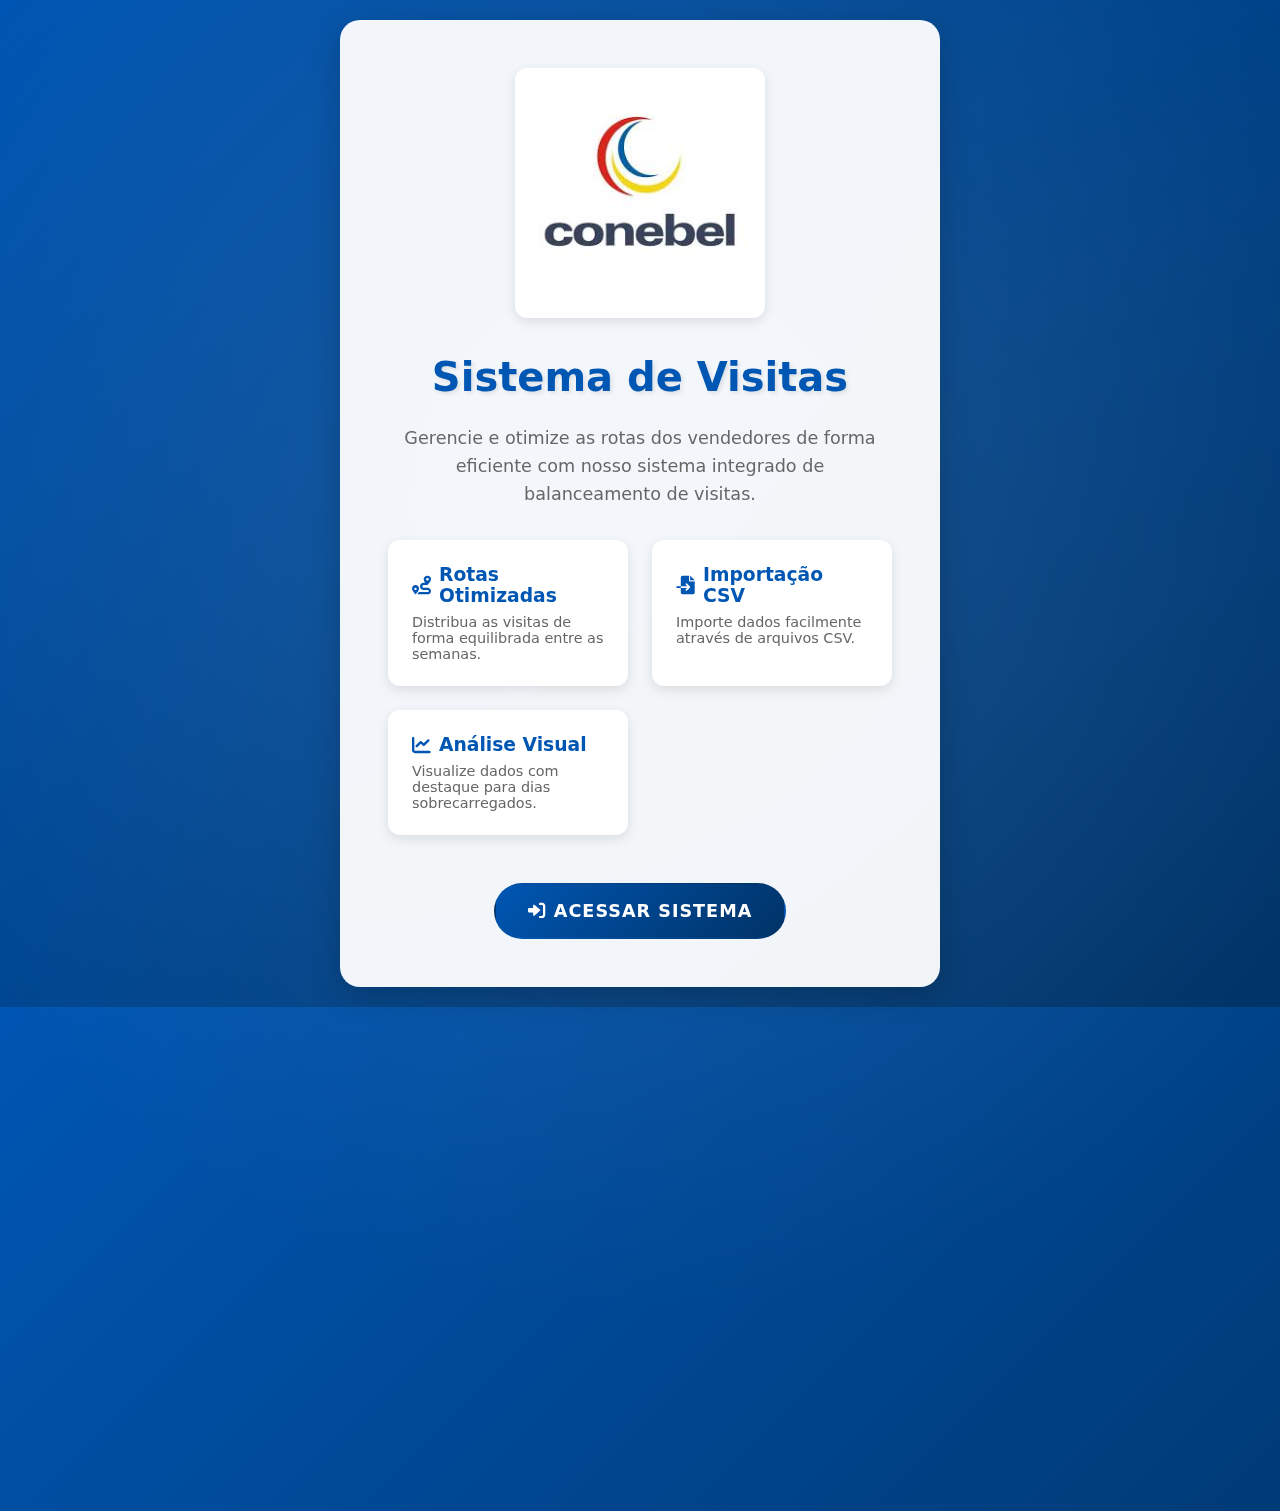
<file: index.html>
<!DOCTYPE html>
<html lang="pt-BR">
<head>
    <meta charset="UTF-8">
    <meta name="viewport" content="width=device-width, initial-scale=1.0">
    <title>Conebel - Sistema de Visitas</title>
    <style>
        * {
            margin: 0;
            padding: 0;
            box-sizing: border-box;
            font-family: 'Segoe UI', system-ui, -apple-system, sans-serif;
        }

        body {
            min-height: 100vh;
            display: flex;
            flex-direction: column;
            align-items: center;
            justify-content: center;
            background: linear-gradient(135deg, #0056b3, #003366);
            padding: 20px;
            position: relative;
            overflow: hidden;
        }

        body::before {
            content: '';
            position: absolute;
            width: 200%;
            height: 200%;
            background: radial-gradient(circle at center, rgba(255,255,255,0.1) 0%, transparent 50%);
            animation: rotate 30s linear infinite;
            z-index: 1;
        }

        @keyframes rotate {
            from { transform: rotate(0deg); }
            to { transform: rotate(360deg); }
        }

        .container {
            background: rgba(255, 255, 255, 0.95);
            padding: 3rem;
            border-radius: 20px;
            box-shadow: 0 8px 32px rgba(0,0,0,0.2);
            text-align: center;
            max-width: 600px;
            width: 90%;
            position: relative;
            z-index: 2;
            backdrop-filter: blur(10px);
        }

        .logo {
            max-width: 250px;
            margin-bottom: 2rem;
            border-radius: 12px;
            background: white;
            padding: 1rem;
            box-shadow: 0 4px 12px rgba(0,0,0,0.1);
        }

        h1 {
            color: #0056b3;
            margin-bottom: 1.5rem;
            font-size: 2.5rem;
            text-shadow: 2px 2px 4px rgba(0,0,0,0.1);
        }

        .description {
            color: #666;
            margin: 1.5rem 0;
            line-height: 1.6;
            font-size: 1.1rem;
        }

        .button {
            display: inline-block;
            padding: 1rem 2rem;
            background: linear-gradient(135deg, #0056b3, #003366);
            color: white;
            text-decoration: none;
            border-radius: 50px;
            font-weight: bold;
            font-size: 1.1rem;
            text-transform: uppercase;
            letter-spacing: 1px;
            transition: all 0.3s ease;
            margin-top: 1rem;
            border: 2px solid transparent;
        }

        .button:hover {
            transform: translateY(-3px);
            box-shadow: 0 6px 20px rgba(0,86,179,0.3);
            background: white;
            color: #0056b3;
            border-color: #0056b3;
        }

        .features {
            display: grid;
            grid-template-columns: repeat(auto-fit, minmax(200px, 1fr));
            gap: 1.5rem;
            margin: 2rem 0;
            text-align: left;
        }

        .feature {
            background: white;
            padding: 1.5rem;
            border-radius: 12px;
            box-shadow: 0 4px 12px rgba(0,0,0,0.1);
        }

        .feature h3 {
            color: #0056b3;
            margin-bottom: 0.5rem;
            display: flex;
            align-items: center;
            gap: 0.5rem;
        }

        .feature p {
            color: #666;
            font-size: 0.9rem;
        }

        @media (max-width: 768px) {
            .container {
                padding: 2rem;
            }

            h1 {
                font-size: 2rem;
            }

            .logo {
                max-width: 200px;
            }
        }
    </style>
    <link rel="stylesheet" href="https://cdnjs.cloudflare.com/ajax/libs/font-awesome/6.0.0/css/all.min.css">
</head>
<body>
    <div class="container">
        <img src="logocnb.jpg" alt="Logo Conebel" class="logo">
        <h1>Sistema de Visitas</h1>
        <p class="description">
            Gerencie e otimize as rotas dos vendedores de forma eficiente com nosso sistema integrado de balanceamento de visitas.
        </p>
        
        <div class="features">
            <div class="feature">
                <h3><i class="fas fa-route"></i> Rotas Otimizadas</h3>
                <p>Distribua as visitas de forma equilibrada entre as semanas.</p>
            </div>
            <div class="feature">
                <h3><i class="fas fa-file-import"></i> Importação CSV</h3>
                <p>Importe dados facilmente através de arquivos CSV.</p>
            </div>
            <div class="feature">
                <h3><i class="fas fa-chart-line"></i> Análise Visual</h3>
                <p>Visualize dados com destaque para dias sobrecarregados.</p>
            </div>
        </div>

        <a href="Balanceamento/index.html" class="button">
            <i class="fas fa-sign-in-alt"></i> Acessar Sistema
        </a>
    </div>
</body>
</html>
</file>
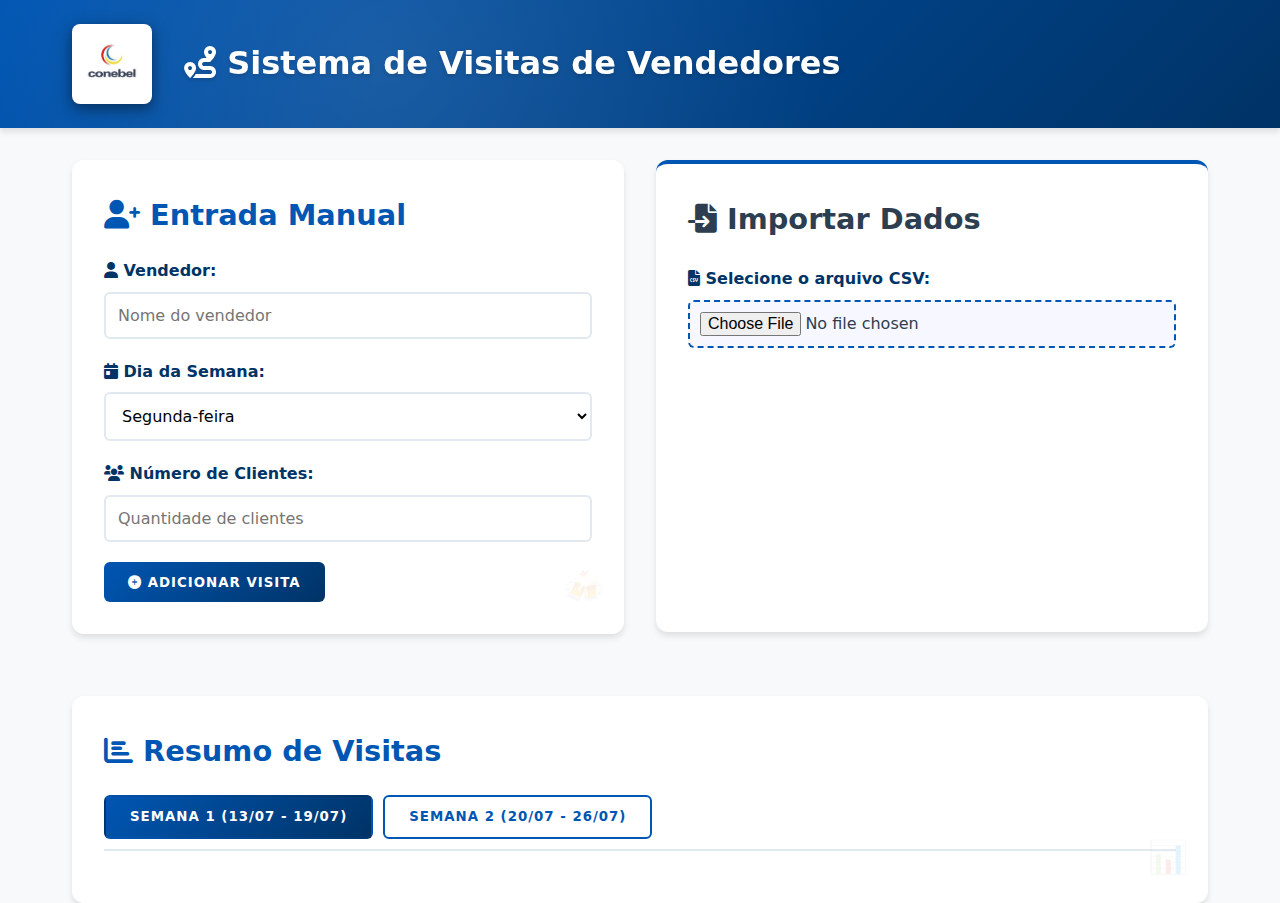
<file: Balanceamento/index.html>
<!DOCTYPE html>
<html lang="pt-BR">
<head>
    <meta charset="UTF-8">
    <meta name="viewport" content="width=device-width, initial-scale=1.0">
    <title>Sistema de Visitas - Conebel</title>
    <link rel="stylesheet" href="styles.css">
    <link rel="stylesheet" href="https://cdnjs.cloudflare.com/ajax/libs/font-awesome/6.0.0/css/all.min.css">
</head>
<body>
    <header>
        <div class="header-content">
            <img src="logocnb.jpg" alt="Logo Conebel" class="logo" id="logo-conebel">
            <h1><i class="fas fa-route"></i> Sistema de Visitas de Vendedores</h1>
        </div>
    </header>

    <div class="container">
        <div class="grid-layout">
            <!-- Seção de Entrada Manual -->
            <section class="input-section">
                <h2><i class="fas fa-user-plus"></i> Entrada Manual</h2>
                <div class="form-group">
                    <label for="vendedor"><i class="fas fa-user"></i> Vendedor:</label>
                    <input type="text" id="vendedor" placeholder="Nome do vendedor">
                </div>
                <div class="form-group">
                    <label for="dia"><i class="fas fa-calendar-day"></i> Dia da Semana:</label>
                    <select id="dia">
                        <option value="segunda">Segunda-feira</option>
                        <option value="terca">Terça-feira</option>
                        <option value="quarta">Quarta-feira</option>
                        <option value="quinta">Quinta-feira</option>
                        <option value="sexta">Sexta-feira</option>
                    </select>
                </div>
                <div class="form-group">
                    <label for="clientes"><i class="fas fa-users"></i> Número de Clientes:</label>
                    <input type="number" id="clientes" min="0" placeholder="Quantidade de clientes">
                </div>
                <button id="adicionar"><i class="fas fa-plus-circle"></i> Adicionar Visita</button>
            </section>

            <!-- Seção de Importação CSV -->
            <section class="import-section">
                <h2><i class="fas fa-file-import"></i> Importar Dados</h2>
                <div class="form-group">
                    <label for="arquivo-csv"><i class="fas fa-file-csv"></i> Selecione o arquivo CSV:</label>
                    <input type="file" id="arquivo-csv" accept=".csv">
                </div>
                
                <div id="preview-section" style="display: none;">
                    <h3><i class="fas fa-table"></i> Pré-visualização do Arquivo</h3>
                    <div class="preview-container">
                        <div id="colunas-disponiveis"></div>
                    </div>
                    
                    <div class="form-group">
                        <label><i class="fas fa-columns"></i> Selecione as colunas:</label>
                        <div class="colunas-input">
                            <div>
                                <label for="coluna-codigo"><i class="fas fa-id-card"></i> Coluna do Código do Representante:</label>
                                <select id="coluna-codigo"></select>
                            </div>
                            <div>
                                <label for="coluna-dia"><i class="fas fa-calendar"></i> Coluna do Dia de Visita:</label>
                                <select id="coluna-dia"></select>
                            </div>
                            <div>
                                <label for="coluna-periodicidade"><i class="fas fa-sync"></i> Coluna da Periodicidade:</label>
                                <select id="coluna-periodicidade"></select>
                            </div>
                            <div>
                                <label for="coluna-data"><i class="fas fa-calendar-alt"></i> Coluna da Data da Visita:</label>
                                <select id="coluna-data"></select>
                            </div>
                        </div>
                    </div>

                    <div class="form-group">
                        <label for="data-referencia"><i class="fas fa-calendar-check"></i> Data de Referência:</label>
                        <input type="date" id="data-referencia" required>
                        <small><i class="fas fa-info-circle"></i> Esta data será usada para determinar a semana 1 e semana 2</small>
                    </div>
                </div>
                
                <button id="importar" style="display: none;"><i class="fas fa-upload"></i> Importar CSV</button>
            </section>
        </div>

        <!-- Seção de Resultados -->
        <section class="resultados">
            <h2><i class="fas fa-chart-bar"></i> Resumo de Visitas</h2>
            <div class="tabs">
                <button class="tab-button active" data-tab="semana1">
                    <i class="fas fa-calendar-week"></i> Semana 1
                </button>
                <button class="tab-button" data-tab="semana2">
                    <i class="fas fa-calendar-week"></i> Semana 2
                </button>
            </div>
            <div id="tabela-visitas"></div>
        </section>
    </div>

    <script src="script.js"></script>
</body>
</html>
</file>
<file: Balanceamento/styles.css>
* {
    margin: 0;
    padding: 0;
    box-sizing: border-box;
    font-family: 'Segoe UI', system-ui, -apple-system, sans-serif;
    transition: all 0.3s ease;
}

:root {
    --primary-color: #0056b3;
    --primary-dark: #003366;
    --primary-light: #e6f3ff;
    --accent-color: #ff6b00;
    --accent-light: #fff4eb;
    --danger-color: #dc3545;
    --danger-light: #ffebee;
    --success-color: #28a745;
    --success-light: #ebfaef;
    --background-color: #f8f9fa;
    --text-color: #2c3e50;
    --text-light: #6c757d;
    --border-color: #e1e8f0;
    --box-shadow: 0 4px 6px rgba(0, 0, 0, 0.1);
    --transition: all 0.3s ease;
    --gradient-primary: linear-gradient(135deg, #0056b3, #003366);
    --gradient-highlight: linear-gradient(135deg, #dc3545, #c82333);
    --gradient-secondary: linear-gradient(135deg, #ffc107, #e0a800);
    --gradient-success: linear-gradient(135deg, #28a745, #20c997);
    --gradient-background: linear-gradient(135deg, #f0f5ff, #e6f0ff);
}

body {
    background: var(--background-color);
    color: var(--text-color);
    line-height: 1.6;
    min-height: 100vh;
    position: relative;
    overflow-x: hidden;
}

body::before {
    content: '🍺';
    position: fixed;
    top: 20px;
    right: 20px;
    font-size: 2rem;
    opacity: 0.1;
    animation: float 3s ease-in-out infinite;
}

header {
    background: linear-gradient(135deg, var(--primary-color), var(--primary-dark));
    padding: 1.5rem 0;
    margin-bottom: 2rem;
    position: relative;
    overflow: hidden;
    box-shadow: var(--box-shadow);
}

header::before {
    content: '';
    position: absolute;
    top: 0;
    left: 0;
    right: 0;
    bottom: 0;
    background: radial-gradient(circle at 30% 50%, rgba(255,255,255,0.1) 0%, transparent 50%);
    pointer-events: none;
}

.header-content {
    max-width: 1200px;
    margin: 0 auto;
    padding: 0 2rem;
    display: flex;
    align-items: center;
    gap: 2rem;
}

.logo {
    height: 80px;
    width: auto;
    object-fit: contain;
    filter: drop-shadow(0 4px 8px rgba(0,0,0,0.3));
    transition: var(--transition);
    background: white;
    padding: 0.8rem;
    border-radius: 8px;
    box-shadow: 0 4px 12px rgba(0,0,0,0.2);
    display: block;
}

.logo:hover {
    transform: scale(1.05);
    filter: drop-shadow(0 6px 12px rgba(0,0,0,0.4));
    box-shadow: 0 6px 16px rgba(0,0,0,0.3);
}

h1 {
    color: white;
    font-size: 2rem;
    font-weight: 600;
    text-shadow: 0 2px 4px rgba(0,0,0,0.2);
    margin: 0;
}

.container {
    max-width: 1200px;
    margin: 0 auto;
    padding: 0 2rem;
}

h2, h3 {
    margin-bottom: 20px;
    color: var(--primary-color);
    font-size: 1.8rem;
    animation: fadeInLeft 0.6s ease;
}

.input-section {
    background-color: white;
    padding: 30px;
    border-radius: 12px;
    box-shadow: var(--box-shadow);
    margin-bottom: 30px;
    border-top: 4px solid var(--highlight-color);
    animation: fadeInUp 0.8s ease;
    position: relative;
}

.input-section::after {
    content: '🍻';
    position: absolute;
    bottom: 20px;
    right: 20px;
    font-size: 2rem;
    opacity: 0.1;
    transform: rotate(15deg);
}

.import-section {
    background: white;
    padding: 2rem;
    border-radius: 12px;
    box-shadow: var(--box-shadow);
}

.import-section .form-group {
    margin-bottom: 1.5rem;
}

#importar {
    margin-top: 1rem;
}

.resultados {
    background-color: white;
    padding: 30px;
    border-radius: 12px;
    box-shadow: var(--box-shadow);
    border-top: 4px solid var(--secondary-color);
    position: relative;
}

.resultados::after {
    content: '📊';
    position: absolute;
    bottom: 20px;
    right: 20px;
    font-size: 2rem;
    opacity: 0.1;
}

.form-group {
    margin-bottom: 20px;
}

label {
    display: block;
    margin-bottom: 8px;
    font-weight: 600;
    color: var(--primary-dark);
}

input, select {
    width: 100%;
    padding: 12px;
    border: 2px solid var(--border-color);
    border-radius: 6px;
    font-size: 16px;
    transition: var(--transition);
    background-color: white;
}

input:focus, select:focus {
    outline: none;
    border-color: var(--primary-color);
    box-shadow: 0 0 0 3px rgba(0, 86, 179, 0.2);
    animation: focusPulse 1s infinite;
}

input[type="file"] {
    padding: 10px;
    border: 2px dashed var(--primary-color);
    background-color: rgba(74, 107, 255, 0.05);
}

input[type="date"] {
    padding: 10px;
}

.preview-container {
    display: none;
}

#preview-section {
    display: none;
}

#colunas-disponiveis {
    display: grid;
    grid-template-columns: repeat(auto-fill, minmax(200px, 1fr));
    gap: 15px;
}

.coluna-preview {
    background-color: white;
    padding: 15px;
    border-radius: var(--border-radius);
    border: 1px solid #e0e0e0;
    transition: var(--transition);
}

.coluna-preview:hover {
    transform: translateY(-3px);
    box-shadow: var(--box-shadow);
}

.coluna-preview h4 {
    color: var(--primary-color);
    margin-bottom: 8px;
    font-size: 16px;
}

.coluna-preview p {
    font-size: 14px;
    color: var(--dark-color);
    white-space: nowrap;
    overflow: hidden;
    text-overflow: ellipsis;
}

.colunas-input {
    display: grid;
    grid-template-columns: repeat(auto-fit, minmax(250px, 1fr));
    gap: 20px;
    margin-top: 15px;
}

.colunas-input > div {
    background-color: var(--light-color);
    padding: 15px;
    border-radius: var(--border-radius);
    border: 1px solid #e0e0e0;
}

.colunas-input label {
    font-size: 14px;
    color: var(--dark-color);
}

.colunas-input select {
    margin-top: 8px;
}

button {
    background: var(--gradient-primary);
    color: white;
    border: none;
    padding: 0.8rem 1.5rem;
    border-radius: 6px;
    cursor: pointer;
    font-weight: 600;
    transition: all 0.3s ease;
    text-transform: uppercase;
    letter-spacing: 1px;
}

button:hover {
    background: var(--gradient-highlight);
    transform: translateY(-2px);
    box-shadow: 0 6px 12px rgba(220, 53, 69, 0.2);
}

.tabs {
    display: flex;
    margin-bottom: 20px;
    border-bottom: 2px solid var(--border-color);
    padding-bottom: 10px;
    gap: 10px;
}

.tab-button {
    background: transparent;
    border: 2px solid var(--primary-color);
    color: var(--primary-color);
}

.tab-button.active {
    background: var(--gradient-primary);
    color: white;
    border-color: transparent;
}

.tab-button:hover:not(.active) {
    background: rgba(0, 86, 179, 0.1);
}

table {
    width: 100%;
    border-collapse: separate;
    border-spacing: 0;
    margin-top: 20px;
    background-color: white;
    border-radius: 12px;
    overflow: hidden;
    box-shadow: var(--box-shadow);
    animation: fadeIn 0.6s ease;
}

th {
    background: var(--gradient-primary);
    color: white;
    font-weight: 600;
    text-transform: uppercase;
    font-size: 14px;
    letter-spacing: 1px;
    padding: 15px;
    position: relative;
    overflow: hidden;
}

th::after {
    content: '';
    position: absolute;
    top: 0;
    left: -100%;
    width: 100%;
    height: 100%;
    background: linear-gradient(90deg, transparent, rgba(255,255,255,0.2), transparent);
    animation: shine 3s infinite;
}

td {
    padding: 12px;
    border-bottom: 1px solid var(--border-color);
}

tr:hover {
    background-color: rgba(0, 86, 179, 0.05);
}

td.highlight {
    background: linear-gradient(135deg, rgba(220, 53, 69, 0.2), rgba(220, 53, 69, 0.1));
    color: var(--highlight-color);
    font-weight: bold;
}

small {
    display: block;
    margin-top: 5px;
    font-size: 12px;
    color: #666;
}

/* Animações */
@keyframes fadeIn {
    from { opacity: 0; }
    to { opacity: 1; }
}

@keyframes fadeInDown {
    from {
        opacity: 0;
        transform: translateY(-20px);
    }
    to {
        opacity: 1;
        transform: translateY(0);
    }
}

@keyframes fadeInUp {
    from {
        opacity: 0;
        transform: translateY(20px);
    }
    to {
        opacity: 1;
        transform: translateY(0);
    }
}

@keyframes fadeInLeft {
    from {
        opacity: 0;
        transform: translateX(-20px);
    }
    to {
        opacity: 1;
        transform: translateX(0);
    }
}

@keyframes pulse {
    0%, 100% { transform: scale(1); }
    50% { transform: scale(1.05); }
}

@keyframes shine {
    0% { transform: translateX(-100%); }
    100% { transform: translateX(100%); }
}

@keyframes float {
    0%, 100% { transform: translateY(0) rotate(5deg); }
    50% { transform: translateY(-10px) rotate(-5deg); }
}

@keyframes focusPulse {
    0%, 100% { box-shadow: 0 0 0 3px rgba(0, 86, 179, 0.2); }
    50% { box-shadow: 0 0 0 6px rgba(0, 86, 179, 0.1); }
}

@keyframes warningPulse {
    0%, 100% { background: linear-gradient(135deg, rgba(220, 53, 69, 0.2), rgba(220, 53, 69, 0.1)); }
    50% { background: linear-gradient(135deg, rgba(220, 53, 69, 0.3), rgba(220, 53, 69, 0.2)); }
}

@keyframes slideIn {
    from {
        transform: translateX(-20px);
        opacity: 0;
    }
    to {
        transform: translateX(0);
        opacity: 1;
    }
}

/* Responsividade */
@media (max-width: 768px) {
    .container {
        padding: 10px;
    }
    
    h1 {
        font-size: 2rem;
    }
    
    .input-section, .import-section, .resultados {
        padding: 20px;
    }
    
    .colunas-input {
        grid-template-columns: 1fr;
    }

    .header-content {
        flex-direction: column;
        text-align: center;
        padding: 1rem;
    }

    .logo {
        height: 60px;
        margin-bottom: 1rem;
    }
}

/* Melhorias para acessibilidade */
:focus {
    outline: 3px solid var(--secondary-color);
    outline-offset: 2px;
}

/* Estilo para mensagens de erro */
.error {
    background: var(--gradient-highlight);
    color: white;
    padding: 1rem;
    margin: 1rem 0;
    border-radius: 8px;
    animation: slideIn 0.5s ease;
}

/* Estilo para mensagens de sucesso */
.success {
    background: var(--gradient-secondary);
    color: #000;
    padding: 1rem;
    margin: 1rem 0;
    border-radius: 8px;
    animation: slideIn 0.5s ease;
}

.import-section {
    background-color: white;
    padding: 2rem;
    border-radius: 12px;
    box-shadow: var(--box-shadow);
    margin-bottom: 2rem;
    border-top: 4px solid var(--primary-color);
    animation: fadeInUp 0.8s ease;
}

.import-section h2 {
    color: var(--secondary-color);
    margin-bottom: 1.5rem;
    font-size: 1.8rem;
}

.resultados {
    background-color: white;
    padding: 2rem;
    border-radius: 12px;
    box-shadow: var(--box-shadow);
    border-top: 4px solid var(--secondary-color);
}

.colunas-lista {
    list-style: none;
    padding: 0;
    margin: 1rem 0;
    display: grid;
    grid-template-columns: repeat(auto-fill, minmax(200px, 1fr));
    gap: 1rem;
}

.colunas-lista li {
    background: white;
    padding: 0.8rem 1rem;
    border-radius: 6px;
    border: 1px solid var(--border-color);
    font-size: 0.9rem;
    color: var(--text-color);
}

.preview-section h4 {
    color: var(--secondary-color);
    margin-bottom: 1rem;
    font-size: 1.1rem;
}

.error::before, .success::before {
    font-family: "Font Awesome 5 Free";
    font-weight: 900;
}

.error::before {
    content: "⚠️";
}

.success::before {
    content: "✅";
}

.grid-layout {
    display: grid;
    grid-template-columns: repeat(2, 1fr);
    gap: 2rem;
    margin-bottom: 2rem;
}

.csv-preview {
    max-height: 300px;
    overflow-y: auto;
    margin: 1rem 0;
    border: 1px solid var(--border-color);
    border-radius: 8px;
}

.mapping-grid {
    display: grid;
    grid-template-columns: repeat(auto-fit, minmax(200px, 1fr));
    gap: 1rem;
    margin: 1rem 0;
}

.stats-container {
    display: grid;
    grid-template-columns: repeat(3, 1fr);
    gap: 1rem;
    margin-top: 2rem;
}

.stat-card {
    background: white;
    padding: 1.5rem;
    border-radius: 8px;
    box-shadow: var(--box-shadow);
    text-align: center;
    border-top: 4px solid var(--primary-color);
}

.stat-card.warning {
    border-top-color: var(--highlight-color);
}

.stat-card h4 {
    color: var(--text-color);
    margin-bottom: 0.5rem;
    font-size: 1rem;
}

.stat-card p {
    color: var(--primary-color);
    font-size: 2rem;
    font-weight: bold;
}

.stat-card.warning p {
    color: var(--highlight-color);
}

.table-container {
    margin-top: 1rem;
    overflow-x: auto;
    background: white;
    border-radius: 8px;
    box-shadow: var(--box-shadow);
}

#previewTable, #resultadosTable {
    width: 100%;
    border-collapse: separate;
    border-spacing: 0;
}

#previewTable th, #resultadosTable th {
    position: sticky;
    top: 0;
    background: var(--gradient-primary);
    z-index: 1;
}

#previewTable td, #previewTable th,
#resultadosTable td, #resultadosTable th {
    padding: 12px;
    text-align: left;
    border-bottom: 1px solid var(--border-color);
}

#previewTable tr:hover, #resultadosTable tr:hover {
    background-color: rgba(0, 86, 179, 0.05);
}

@media (max-width: 1024px) {
    .grid-layout {
        grid-template-columns: 1fr;
    }
    
    .stats-container {
        grid-template-columns: repeat(2, 1fr);
    }
}

@media (max-width: 768px) {
    .stats-container {
        grid-template-columns: 1fr;
    }
    
    .mapping-grid {
        grid-template-columns: 1fr;
    }
}

.input-section, .import-section {
    background: white;
    padding: 2rem;
    border-radius: 12px;
    box-shadow: var(--box-shadow);
}

.resultados {
    background: white;
    padding: 2rem;
    border-radius: 12px;
    box-shadow: var(--box-shadow);
    margin-top: 1rem;
}

.preview-container {
    background-color: var(--background-color);
    padding: 1.5rem;
    border-radius: 8px;
    border: 2px dashed var(--primary-color);
    margin: 1rem 0;
}

.colunas-input {
    display: grid;
    grid-template-columns: repeat(auto-fit, minmax(200px, 1fr));
    gap: 1rem;
    margin-top: 1rem;
}

#tabela-visitas {
    overflow-x: auto;
    margin-top: 1rem;
}

#tabela-visitas table {
    width: 100%;
    border-collapse: separate;
    border-spacing: 0;
}

#tabela-visitas th {
    background: var(--gradient-primary);
    color: white;
    padding: 1rem;
    text-align: left;
    font-weight: 600;
}

#tabela-visitas td {
    padding: 0.8rem 1rem;
    border-bottom: 1px solid var(--border-color);
}

#tabela-visitas tr:hover {
    background-color: rgba(0, 86, 179, 0.05);
}

@media (max-width: 1024px) {
    .grid-layout {
        grid-template-columns: 1fr;
    }
}

#preview-section.visible {
    display: block;
    margin-top: 1.5rem;
}

.preview-container.visible {
    display: block;
    margin: 1rem 0;
}

/* Scrollbar Styling */
::-webkit-scrollbar {
    width: 8px;
    height: 8px;
}

::-webkit-scrollbar-track {
    background: var(--background-color);
}

::-webkit-scrollbar-thumb {
    background: var(--primary-color);
    border-radius: 4px;
}

::-webkit-scrollbar-thumb:hover {
    background: var(--primary-dark);
}
</file>
